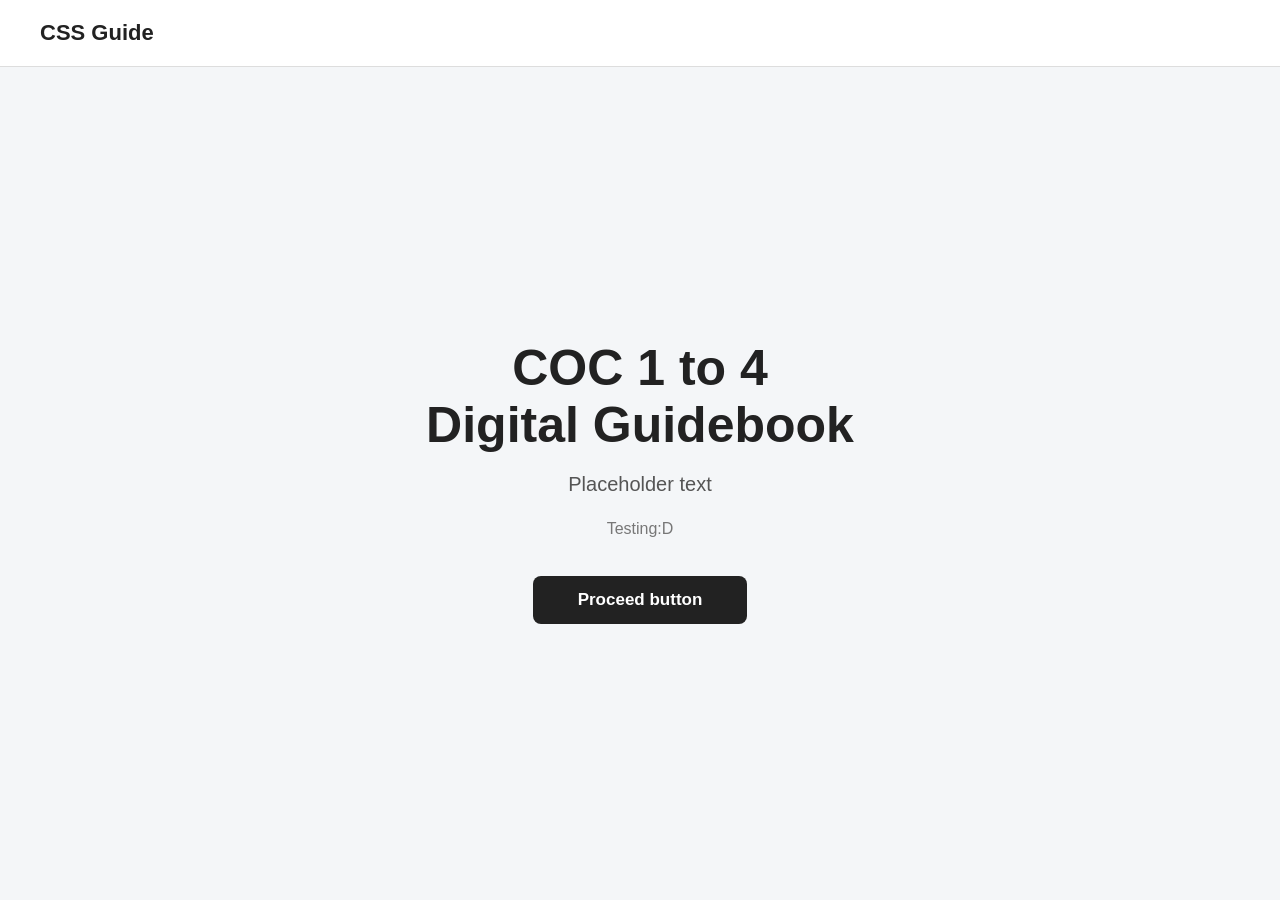
<file: index.html>
<!DOCTYPE html>
<html lang="en">
<head>
    <meta charset="UTF-8">
    <meta name="viewport" content="width=device-width, initial-scale=1.0">

    <title>CSS Guide</title>

    <link rel="stylesheet" href="Homepage_Design.css">
    <link rel="stylesheet" href="Main_Design.css">
</head>

<body>

    <header>
        <a href="index.html" class="logo">CSS Guide</a>
    </header>

    <main class="home">

        <h1>COC 1 to 4<br>Digital Guidebook</h1>

        <p class="subtitle">
            Placeholder text
        </p>

        <p class="intro">
            Testing:D
        </p>

        <a href="COC_Selection.html" class="proceed-button">Proceed button</a>

    </main>

</body>
</html>
</file>
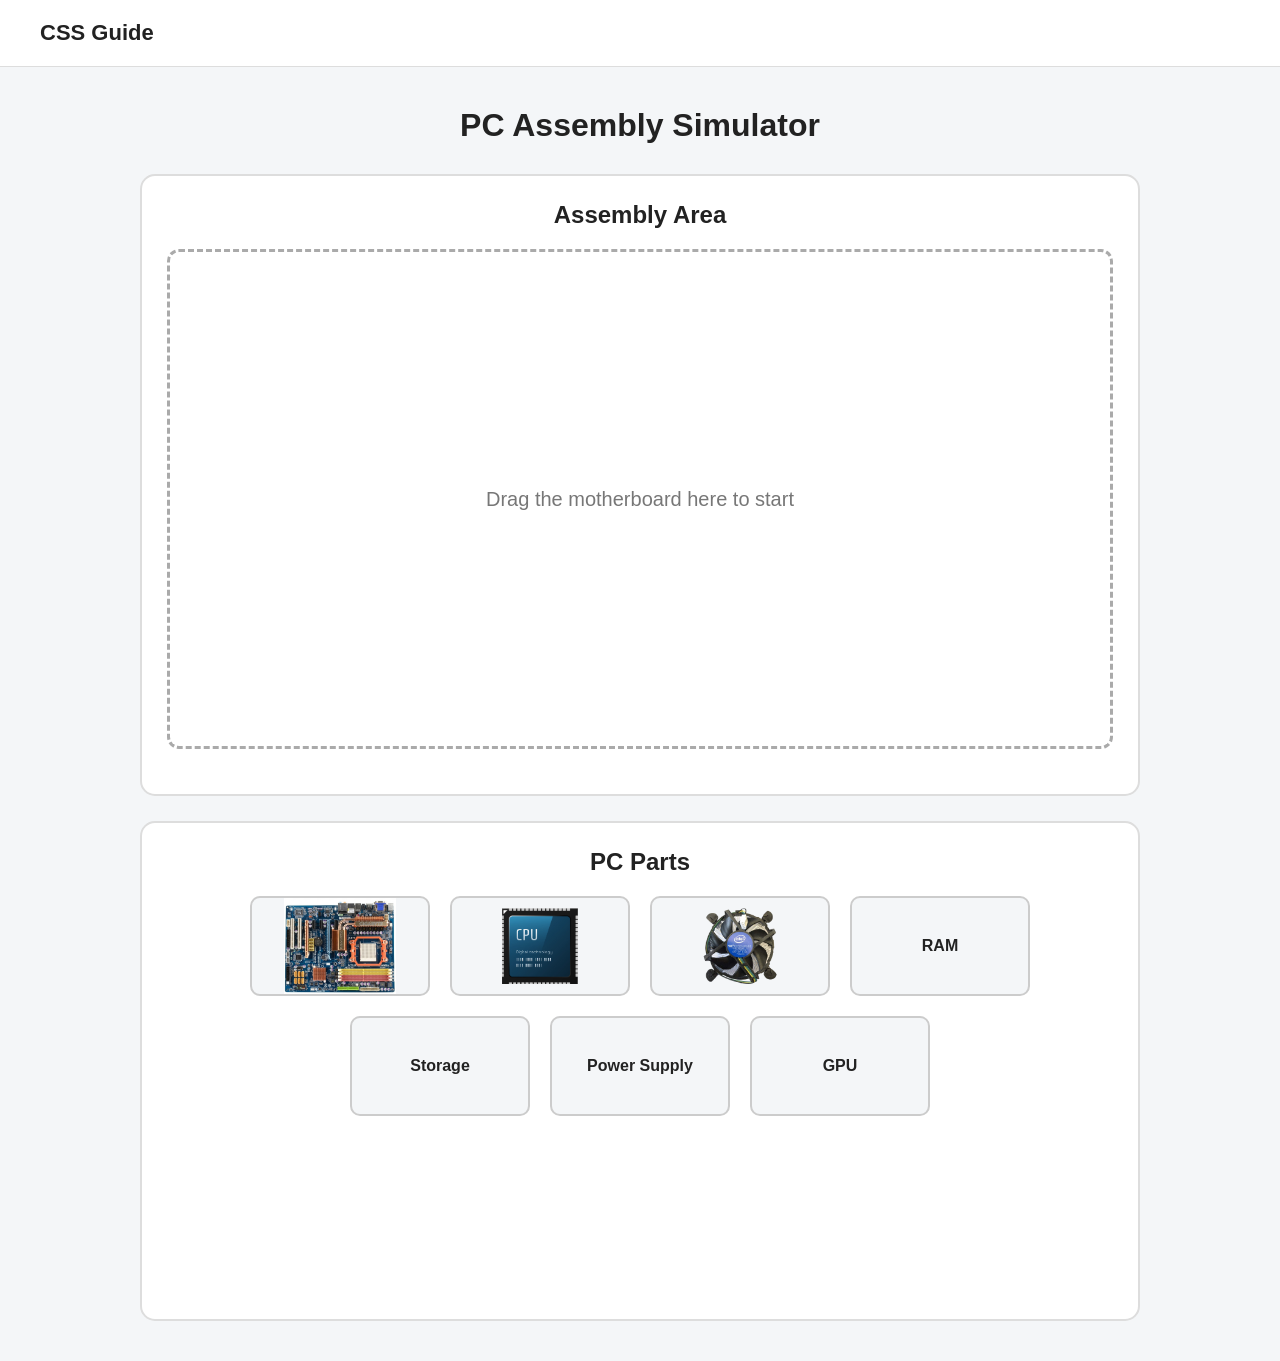
<file: COC1_Simulator1.html>
<!DOCTYPE html>
<html lang="en">

<head>
    <meta charset="UTF-8">
    <meta name="viewport" content="width=device-width, initial-scale=1.0">

    <title>Assembly Simulator</title>

    <link rel="stylesheet" href="Main_Design.css">
    <link rel="stylesheet" href="COC1_Sim_Design.css">
</head>

<body>

    <header>
        <a href="COC1_Page.html" class="logo">CSS Guide</a>
    </header>

<main class="assembly-page">

    <h1>PC Assembly Simulator</h1>

    <!-- Assembly Area -->
    <section class="assembly-area">

        <h2>Assembly Area</h2>

        <div class="motherboard-slot">
            Drag the motherboard here to start
        </div>

    </section>


    <!-- Parts Area -->
    <section class="parts-area">

        <h2>PC Parts</h2>

        <div class="parts-list">

            <div class="part-item" id="motherboard" draggable="true">
                <img src="Motherboard_part.jpg" alt="Motherboard">
            </div>

            <div class="part-item" id="cpu" draggable="true">
    <img src="CPU_parts.jpg" alt="CPU">
</div>

<div class="part-item" id="cpu-cooler" draggable="true">
    <img src="CPU_Fan.png" alt="CPU Cooler">
</div>
            <div class="part-item">RAM</div>
            <div class="part-item">Storage</div>
            <div class="part-item">Power Supply</div>
            <div class="part-item">GPU</div>

        </div>

    </section>

</main>
    <script src="Assembly_Sim_Script.js"></script>

</body>

</html>
</file>
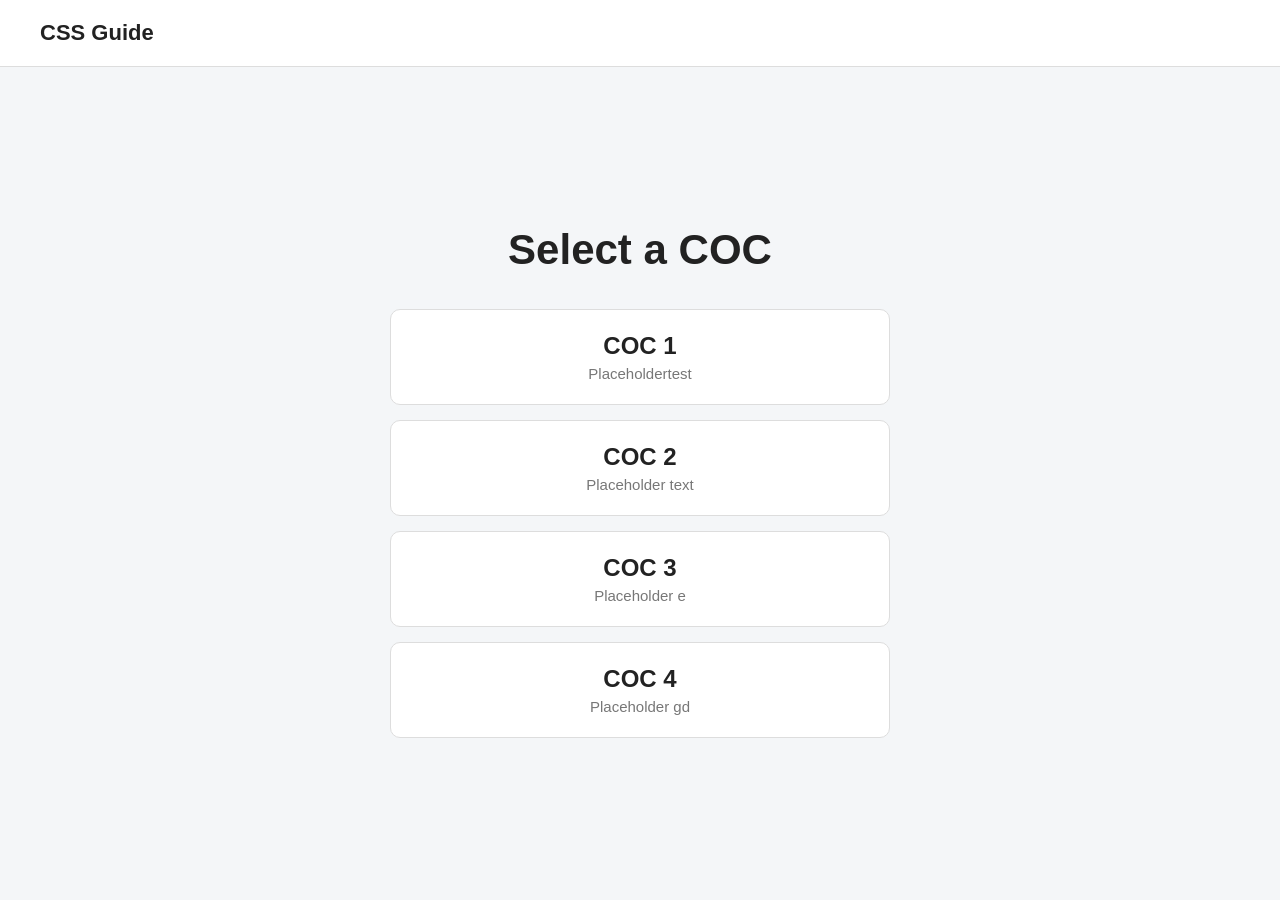
<file: COC_Selection.html>
<!DOCTYPE html>
<html lang="en">
<head>
    <meta charset="UTF-8">
    <meta name="viewport" content="width=device-width, initial-scale=1.0">

    <title>COC Selection</title>

    <link rel="stylesheet" href="Main_Design.css">
    <link rel="stylesheet" href="COC_Selection_Design.css">
</head>

<body>

    <header>
        <a href="index.html" class="logo">CSS Guide</a>
    </header>

    <main class="coc-page">

        <h1>Select a COC</h1>

        <div class="coc-list">

            <a href="COC1_Page.html" class="coc-option">
                <strong>COC 1</strong>
                <span>Placeholdertest</span>
            </a>

            <a href="#" class="coc-option">
                <strong>COC 2</strong>
                <span>Placeholder text</span>
            </a>

            <a href="#" class="coc-option">
                <strong>COC 3</strong>
                <span>Placeholder e</span>
            </a>

            <a href="#" class="coc-option">
                <strong>COC 4</strong>
                <span>Placeholder gd</span>
            </a>

        </div>

    </main>

</body>
</html>
</file>
<file: Homepage_Design.css>
/* Home Page (the index.html)*/

.home {
    min-height: calc(100vh - 70px);
    display: flex;
    flex-direction: column;
    align-items: center;
    justify-content: center;
    text-align: center;
    padding: 40px 20px;
}

h1 {
    font-size: 50px;
    line-height: 1.15;
    margin-bottom: 18px;
}

.subtitle {
    font-size: 20px;
    color: #555;
    margin-bottom: 20px;
}

.intro {
    max-width: 600px;
    font-size: 16px;
    line-height: 1.6;
    color: #777;
    margin-bottom: 35px;
}

/* The button */

.proceed-button {
    display: inline-block;
    padding: 14px 45px;
    background: #222;
    color: white;
    text-decoration: none;
    border-radius: 8px;
    font-size: 17px;
    font-weight: bold;
    transition: 0.2s;
}

.proceed-button:hover {
    transform: translateY(-2px);
    opacity: 0.85;
}
</file>
<file: Main_Design.css>
* {
    margin: 0;
    padding: 0;
    box-sizing: border-box;
}

body {
    font-family: Arial, sans-serif;
    background: #f4f6f8;
    color: #222;
}

/* Top Navigation */

header {
    width: 100%;
    padding: 20px 40px;
    background: white;
    border-bottom: 1px solid #ddd;
}

.logo {
    text-decoration: none;
    color: #222;
    font-size: 22px;
    font-weight: bold;
}

/* Phone */

@media (max-width: 600px) {

    header {
        padding: 18px 20px;
    }

    h1 {
        font-size: 36px;
    }

    .subtitle {
        font-size: 18px;
    }

    .intro {
        font-size: 15px;
    }
}
</file>
<file: COC1_Sim_Design.css>
/* Assembly Simulator */

.assembly-page {
    padding: 40px 20px;
    text-align: center;
}

.assembly-page h1 {
    margin-bottom: 30px;
}


/* Assembly Area */

.assembly-area {
    width: 90%;
    max-width: 1000px;
    min-height: 500px;

    margin: 0 auto 25px;

    background: white;
    border: 2px solid #ddd;
    border-radius: 15px;

    padding: 25px;
}

.assembly-area h2 {
    margin-bottom: 20px;
}


/* Motherboard Slot */

.motherboard-slot {
    position: relative;

    width: 1000px;
    height: 500px;

    max-width: 100%;

    margin: 20px auto;

    background: white;

    border: 3px dashed #aaa;
    border-radius: 12px;

    display: flex;
    justify-content: center;
    align-items: center;

    color: #777;
    font-size: 20px;
}


/* Installed Motherboard */

.installed-motherboard {
    width: 100%;
    height: 100%;
    object-fit: contain;
    border-radius: 8px;
}


/* Parts Area */

.parts-area {
    width: 90%;
    max-width: 1000px;
    min-height: 500px;

    margin: auto;

    background: white;
    border: 2px solid #ddd;
    border-radius: 15px;

    padding: 25px;
}

.parts-area h2 {
    margin-bottom: 20px;
}


/* Parts List */

.parts-list {
    display: flex;
    flex-wrap: wrap;
    justify-content: center;
    gap: 20px;
}


/* Parts */

.part-item {
    width: 180px;
    height: 100px;

    background: #f4f6f8;
    border: 2px solid #ccc;
    border-radius: 10px;

    display: flex;
    justify-content: center;
    align-items: center;

    font-weight: bold;
    cursor: grab;
}

.part-item:hover {
    background: #e9ecef;
}


/* Motherboard Image */

#motherboard img {
    width: 100%;
    height: 100%;
    object-fit: contain;
    border-radius: 8px;
}
.cpu-slot {
    position: absolute;

    width: 85px;
    height: 100px;

    border: 3px dashed #35363b;
    border-radius: 10px;

    display: flex;
    justify-content: center;
    align-items: center;

    color: #030208;
    font-size: 14px;
    font-weight: bold;

    left: 570px;
    top: 225px;
}
#cpu img {
    width: 80%;
    height: 80%;
    object-fit: contain;
}
.cpu-slot img {
    width: 100%;
    height: 100%;
    object-fit: fill;
}
.cooler-slot {
    position: absolute;

    width: 200px;
    height: 175px;

    border: 3px dashed #777;
    border-radius: 10px;

    background: transparent;

    display: flex;
    justify-content: center;
    align-items: center;

    color: #070606;
    font-size: 20px;
    font-weight: bold;

    z-index: 10;
}
#cpu-cooler img {
    width: 80%;
    height: 80%;
    object-fit: contain;
}
.installed-cooler-image {
    width: 100%;
    height: 100%;
    object-fit: contain;
}
</file>
<file: COC_Selection_Design.css>
.coc-page {
    min-height: calc(100vh - 70px);
    display: flex;
    flex-direction: column;
    align-items: center;
    justify-content: center;
    text-align: center;
    padding: 40px 20px;
}

.coc-page h1 {
    font-size: 42px;
    margin-bottom: 35px;
}

.coc-list {
    width: 100%;
    max-width: 500px;
    display: flex;
    flex-direction: column;
    gap: 15px;
}

.coc-option {
    display: flex;
    flex-direction: column;
    align-items: center;
    padding: 22px;
    background: white;
    border: 1px solid #ddd;
    border-radius: 10px;
    text-decoration: none;
    color: #222;
    transition: 0.2s;
}

.coc-option:hover {
    transform: translateY(-3px);
    box-shadow: 0 6px 15px rgba(0, 0, 0, 0.1);
}

.coc-option strong {
    font-size: 24px;
    margin-bottom: 5px;
}

.coc-option span {
    color: #777;
    font-size: 15px;
}
</file>
